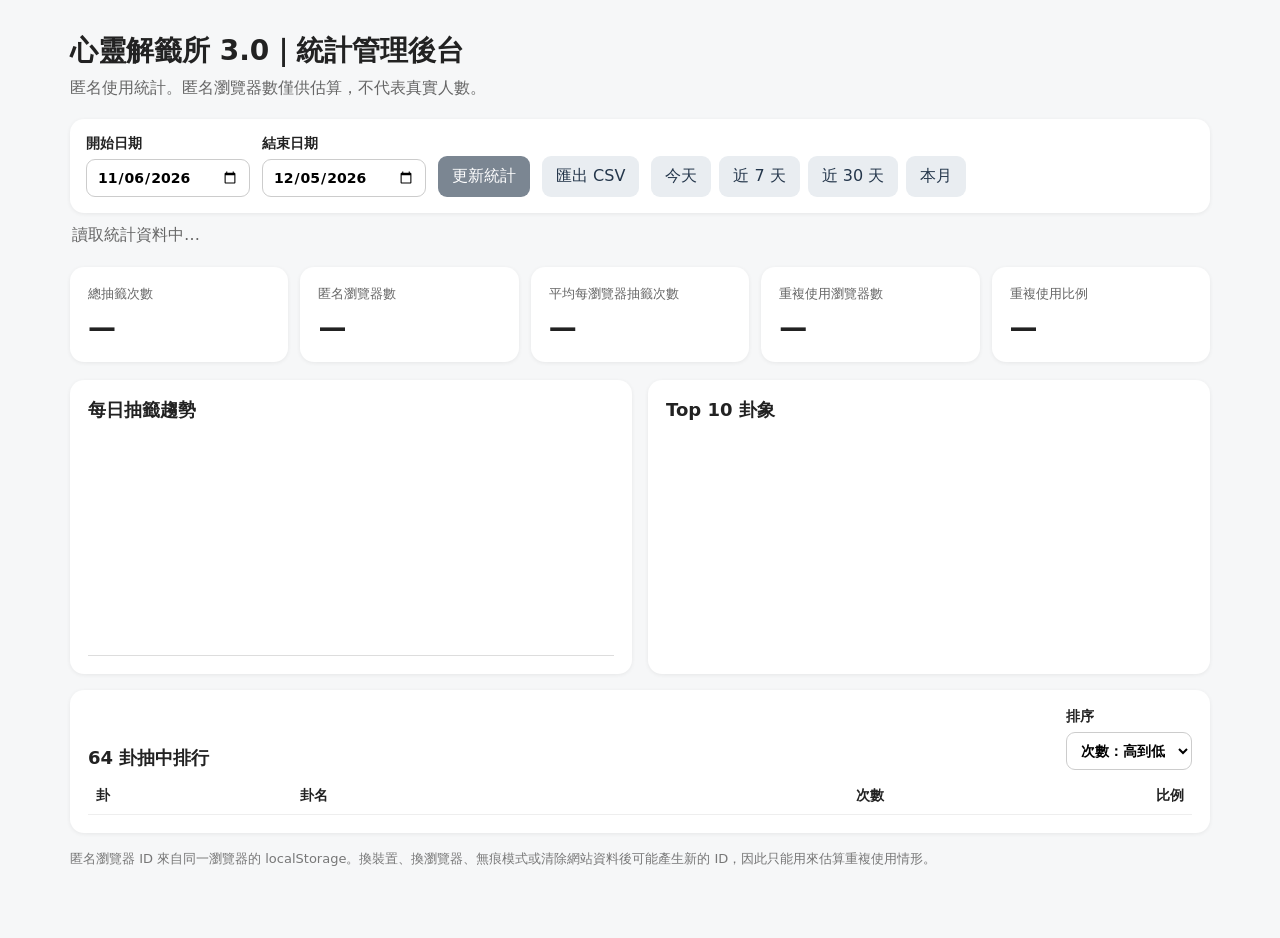
<file: apps-script/admin/Index.html>
<!doctype html>
<html lang="zh-Hant">
<head>
  <meta charset="utf-8">
  <style>
    :root {
      font-family: system-ui, -apple-system, BlinkMacSystemFont, "Segoe UI", sans-serif;
      color: #222;
      background: #f6f7f8;
    }
    * { box-sizing: border-box; }
    body { margin: 0; }
    main { max-width: 1180px; margin: 0 auto; padding: 32px 20px 56px; }
    h1 { margin: 0 0 8px; font-size: 28px; }
    .sub { margin: 0 0 20px; color: #666; }
    .filters {
      display: flex;
      flex-wrap: wrap;
      gap: 12px;
      align-items: end;
      background: #fff;
      padding: 16px;
      border-radius: 14px;
      box-shadow: 0 1px 4px #0001;
    }
    label { display: grid; gap: 6px; font-size: 14px; font-weight: 600; }
    input, button, select { font: inherit; }
    input[type="date"], select {
      padding: 9px 10px;
      border: 1px solid #ccc;
      border-radius: 9px;
      background: #fff;
    }
    button {
      padding: 10px 14px;
      border: 0;
      border-radius: 9px;
      cursor: pointer;
      background: #24364b;
      color: #fff;
    }
    button.secondary { background: #e9edf1; color: #24364b; }
    button:disabled { opacity: .6; cursor: wait; }
    .quick { display: flex; gap: 8px; flex-wrap: wrap; }
    .status-row {
      display: flex;
      justify-content: space-between;
      align-items: center;
      gap: 12px;
      flex-wrap: wrap;
      margin: 12px 2px;
    }
    .status { min-height: 24px; color: #666; }
    .period { font-weight: 700; color: #333; }
    .kpis {
      display: grid;
      grid-template-columns: repeat(5, 1fr);
      gap: 12px;
      margin: 18px 0;
    }
    .card, .panel {
      background: #fff;
      border-radius: 14px;
      box-shadow: 0 1px 4px #0001;
    }
    .card { padding: 18px; }
    .card .label { color: #666; font-size: 13px; }
    .card .value { font-size: 28px; font-weight: 750; margin-top: 8px; }
    .grid { display: grid; grid-template-columns: 1fr 1fr; gap: 16px; }
    .panel { padding: 18px; overflow: hidden; }
    .panel h2 { font-size: 18px; margin: 0 0 14px; }
    .chart {
      display: flex;
      align-items: end;
      gap: 6px;
      height: 220px;
      border-bottom: 1px solid #ddd;
      padding-top: 12px;
      overflow-x: auto;
    }
    .bar-wrap {
      min-width: 34px;
      height: 100%;
      display: flex;
      flex-direction: column;
      justify-content: end;
      align-items: center;
      gap: 5px;
    }
    .bar {
      width: 22px;
      min-height: 2px;
      background: #6d7f91;
      border-radius: 5px 5px 0 0;
    }
    .bar-label {
      font-size: 10px;
      color: #777;
      writing-mode: vertical-rl;
      max-height: 64px;
      overflow: hidden;
    }
    .top-list { display: grid; gap: 10px; }
    .top-item {
      display: grid;
      grid-template-columns: 120px 1fr 44px;
      gap: 8px;
      align-items: center;
    }
    .top-name {
      white-space: nowrap;
      overflow: hidden;
      text-overflow: ellipsis;
      font-size: 13px;
    }
    .top-track {
      height: 18px;
      background: #eef1f4;
      border-radius: 999px;
      overflow: hidden;
    }
    .top-fill {
      height: 100%;
      background: #6d7f91;
      border-radius: 999px;
    }
    .top-count { text-align: right; font-variant-numeric: tabular-nums; }
    .table-head {
      display: flex;
      justify-content: space-between;
      gap: 12px;
      align-items: end;
      flex-wrap: wrap;
      margin-bottom: 8px;
    }
    table { width: 100%; border-collapse: collapse; font-size: 14px; }
    th, td { padding: 9px 8px; border-bottom: 1px solid #eee; text-align: left; }
    th:nth-child(3), th:nth-child(4), td:nth-child(3), td:nth-child(4) { text-align: right; }
    .note { margin-top: 16px; color: #777; font-size: 13px; line-height: 1.5; }
    @media (max-width: 900px) {
      .kpis { grid-template-columns: repeat(2, 1fr); }
      .grid { grid-template-columns: 1fr; }
    }
    @media (max-width: 560px) {
      main { padding: 22px 14px 40px; }
      h1 { font-size: 24px; }
      .filters { align-items: stretch; }
      .filters label, .filters > button { width: 100%; }
      .quick { width: 100%; }
      .quick button { flex: 1 1 45%; }
      .kpis { grid-template-columns: 1fr; }
      .card .value { font-size: 24px; }
      .top-item { grid-template-columns: 100px 1fr 40px; }
    }
  </style>
</head>
<body>
<main>
  <h1>心靈解籤所 3.0｜統計管理後台</h1>
  <p class="sub">匿名使用統計。匿名瀏覽器數僅供估算，不代表真實人數。</p>

  <section class="filters">
    <label>
      開始日期
      <input id="start" type="date">
    </label>
    <label>
      結束日期
      <input id="end" type="date">
    </label>
    <button id="refresh" type="button">更新統計</button>
    <button id="exportCsv" class="secondary" type="button">匯出 CSV</button>
    <div class="quick">
      <button class="secondary" data-range="today" type="button">今天</button>
      <button class="secondary" data-range="7" type="button">近 7 天</button>
      <button class="secondary" data-range="30" type="button">近 30 天</button>
      <button class="secondary" data-range="month" type="button">本月</button>
    </div>
  </section>

  <div class="status-row">
    <div class="status" id="status"></div>
    <div class="period" id="period"></div>
  </div>

  <section class="kpis">
    <div class="card"><div class="label">總抽籤次數</div><div class="value" id="totalDraws">—</div></div>
    <div class="card"><div class="label">匿名瀏覽器數</div><div class="value" id="uniqueBrowsers">—</div></div>
    <div class="card"><div class="label">平均每瀏覽器抽籤次數</div><div class="value" id="averageDraws">—</div></div>
    <div class="card"><div class="label">重複使用瀏覽器數</div><div class="value" id="repeatBrowsers">—</div></div>
    <div class="card"><div class="label">重複使用比例</div><div class="value" id="repeatRate">—</div></div>
  </section>

  <section class="grid">
    <div class="panel">
      <h2>每日抽籤趨勢</h2>
      <div class="chart" id="dailyChart"></div>
    </div>

    <div class="panel">
      <h2>Top 10 卦象</h2>
      <div class="top-list" id="topHexagrams"></div>
    </div>
  </section>

  <section class="panel" style="margin-top:16px">
    <div class="table-head">
      <h2 style="margin:0">64 卦抽中排行</h2>
      <label>
        排序
        <select id="sortMode">
          <option value="count-desc">次數：高到低</option>
          <option value="count-asc">次數：低到高</option>
          <option value="number-asc">卦號：小到大</option>
          <option value="number-desc">卦號：大到小</option>
          <option value="name-asc">卦名</option>
        </select>
      </label>
    </div>
    <div style="max-height:520px;overflow:auto">
      <table>
        <thead>
          <tr><th>卦</th><th>卦名</th><th>次數</th><th>比例</th></tr>
        </thead>
        <tbody id="hexagramRows"></tbody>
      </table>
    </div>
  </section>

  <p class="note">
    匿名瀏覽器 ID 來自同一瀏覽器的 localStorage。換裝置、換瀏覽器、無痕模式或清除網站資料後可能產生新的 ID，因此只能用來估算重複使用情形。
  </p>
</main>

<script>
  const $ = id => document.getElementById(id);
  const pad = n => String(n).padStart(2, '0');
  const toDateInput = d =>
    d.getFullYear() + '-' + pad(d.getMonth() + 1) + '-' + pad(d.getDate());

  let currentData = null;

  function setRange(kind) {
    const end = new Date();
    const start = new Date(end);

    if (kind === 'month') {
      start.setDate(1);
    } else if (kind !== 'today') {
      start.setDate(start.getDate() - (Number(kind) - 1));
    }

    $('start').value = toDateInput(start);
    $('end').value = toDateInput(end);
    load();
  }

  function load() {
    $('status').textContent = '讀取統計資料中…';
    $('refresh').disabled = true;

    google.script.run
      .withSuccessHandler(render)
      .withFailureHandler(error => {
        $('status').textContent =
          error && error.message ? error.message : '讀取失敗。';
        $('refresh').disabled = false;
      })
      .getDashboardData($('start').value, $('end').value);
  }

  function render(data) {
    currentData = data;
    $('status').textContent = '統計資料已更新';
    $('period').textContent = data.period.start + ' ～ ' + data.period.end;
    $('refresh').disabled = false;

    $('totalDraws').textContent = data.kpis.totalDraws.toLocaleString('zh-TW');
    $('uniqueBrowsers').textContent = data.kpis.uniqueBrowsers.toLocaleString('zh-TW');
    $('averageDraws').textContent = data.kpis.averageDraws.toFixed(2);
    $('repeatBrowsers').textContent = data.kpis.repeatBrowsers.toLocaleString('zh-TW');
    $('repeatRate').textContent = (data.kpis.repeatRate * 100).toFixed(1) + '%';

    renderDaily(data.daily);
    renderTop10(data.hexagrams);
    renderTable();
  }

  function renderDaily(daily) {
    const max = Math.max(1, ...daily.map(item => item.count));

    $('dailyChart').innerHTML = daily.length
      ? daily.map(item => {
          const height = Math.max(2, Math.round((item.count / max) * 150));
          return (
            '<div class="bar-wrap" title="' + item.date + '：' + item.count + ' 次">' +
              '<strong>' + item.count + '</strong>' +
              '<div class="bar" style="height:' + height + 'px"></div>' +
              '<span class="bar-label">' + item.date.slice(5) + '</span>' +
            '</div>'
          );
        }).join('')
      : '<p>此期間沒有抽籤資料。</p>';
  }

  function renderTop10(hexagrams) {
    const top = [...hexagrams]
      .sort((a, b) => b.count - a.count || Number(a.number) - Number(b.number))
      .slice(0, 10);

    const max = Math.max(1, ...top.map(item => item.count));

    $('topHexagrams').innerHTML = top.length
      ? top.map(item =>
          '<div class="top-item">' +
            '<div class="top-name">第 ' + escapeHtml(item.number) + ' 卦 ' + escapeHtml(item.name) + '</div>' +
            '<div class="top-track">' +
              '<div class="top-fill" style="width:' + ((item.count / max) * 100).toFixed(1) + '%"></div>' +
            '</div>' +
            '<div class="top-count">' + item.count + '</div>' +
          '</div>'
        ).join('')
      : '<p>此期間沒有抽籤資料。</p>';
  }

  function renderTable() {
    if (!currentData) return;

    const mode = $('sortMode').value;
    const rows = [...currentData.hexagrams];

    rows.sort((a, b) => {
      if (mode === 'count-asc') {
        return a.count - b.count || Number(a.number) - Number(b.number);
      }
      if (mode === 'number-asc') {
        return Number(a.number) - Number(b.number);
      }
      if (mode === 'number-desc') {
        return Number(b.number) - Number(a.number);
      }
      if (mode === 'name-asc') {
        return String(a.name).localeCompare(String(b.name), 'zh-Hant');
      }
      return b.count - a.count || Number(a.number) - Number(b.number);
    });

    $('hexagramRows').innerHTML = rows.length
      ? rows.map(item =>
          '<tr>' +
            '<td>' + escapeHtml(item.number) + '</td>' +
            '<td>' + escapeHtml(item.name) + '</td>' +
            '<td>' + item.count + '</td>' +
            '<td>' + (item.rate * 100).toFixed(1) + '%</td>' +
          '</tr>'
        ).join('')
      : '<tr><td colspan="4">此期間沒有資料。</td></tr>';
  }

  function exportCsv() {
    $('exportCsv').disabled = true;
    $('status').textContent = '正在準備 CSV…';

    google.script.run
      .withSuccessHandler(csv => {
        const blob = new Blob([csv], { type: 'text/csv;charset=utf-8' });
        const url = URL.createObjectURL(blob);
        const link = document.createElement('a');

        link.href = url;
        link.download =
          'student-support-' + $('start').value + '-to-' + $('end').value + '.csv';
        link.click();

        URL.revokeObjectURL(url);
        $('exportCsv').disabled = false;
        $('status').textContent = 'CSV 已產生';
      })
      .withFailureHandler(error => {
        $('status').textContent =
          error && error.message ? error.message : 'CSV 匯出失敗。';
        $('exportCsv').disabled = false;
      })
      .getDashboardCsv($('start').value, $('end').value);
  }

  function escapeHtml(value) {
    return String(value ?? '').replace(
      /[&<>"']/g,
      char => ({
        '&': '&amp;',
        '<': '&lt;',
        '>': '&gt;',
        '"': '&quot;',
        "'": '&#39;'
      })[char]
    );
  }

  $('refresh').addEventListener('click', load);
  $('exportCsv').addEventListener('click', exportCsv);
  $('sortMode').addEventListener('change', renderTable);

  document.querySelectorAll('[data-range]').forEach(button => {
    button.addEventListener('click', () => setRange(button.dataset.range));
  });

  setRange('30');
</script>
</body>
</html>
</file>
